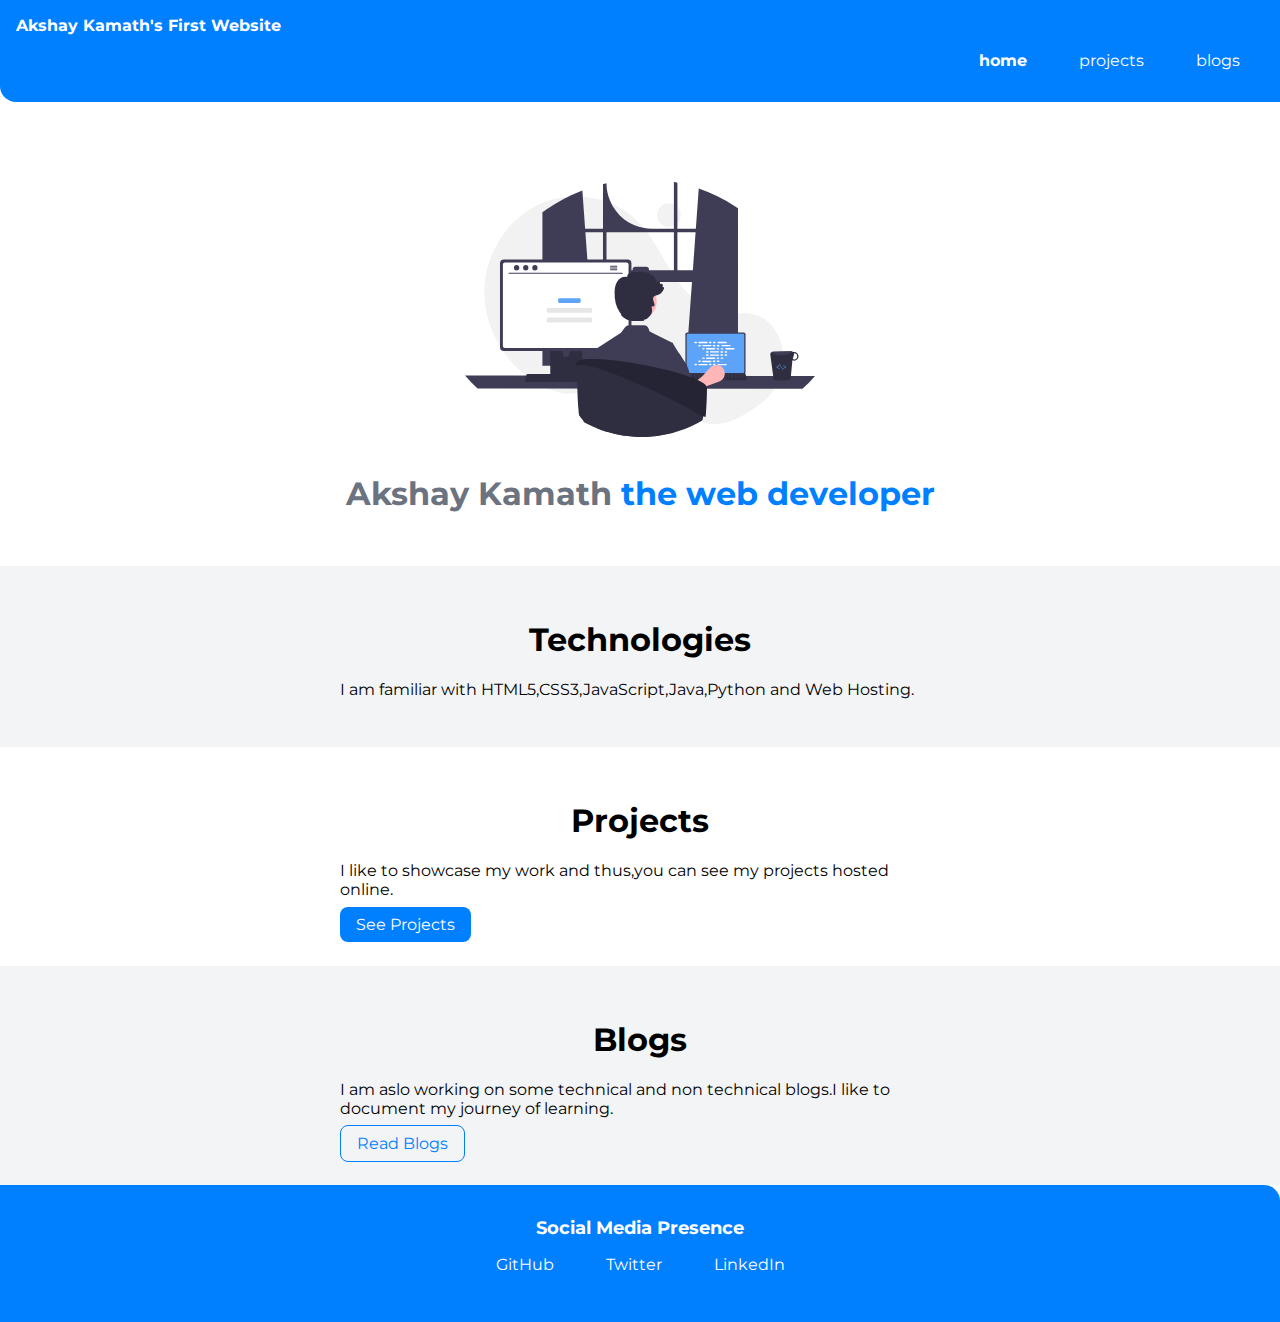
<file: index.html>
<!DOCTYPE html>
<html lang="en">
<head>
    <meta charset="UTF-8">
    <meta http-equiv="X-UA-Compatible" content="IE=edge">
    <meta name="viewport" content="width=device-width, initial-scale=1.0">
    <title>home | akshaykamath</title>
    <link rel="stylesheet" href="styles.css">
</head>
<body>
    <nav class="navigation container">
        <div class="nav-brand">Akshay Kamath's First Website</div>
        <ul class="list-non-bullet nav-pills">
            <li class="list-item-inline">
                <a class="link link-active" href="/">home</a>
            </li>
            <li class="list-item-inline">
                <a class="link"  href="/projects.html">projects</a>
            </li>
            <li class="list-item-inline">
                <a class="link" href="/blogs.html">blogs</a>
            </li>
        </ul>
    </nav>
    <header class="hero">
        <img class="hero-img" src="images/image.svg">
        <h1 class="hero-heading">Akshay Kamath <span class="heading-inverted">the web developer</span></h1>
    </header>
    <section class="section ow">
        <div class="container container-center">
            <h1>Technologies</h1>
            <p>I am familiar with HTML5,CSS3,JavaScript,Java,Python and Web Hosting.</p>
        </div>
    </section>
    <section class="section">
        <div class="container container-center">
            <h1>Projects</h1>
            <p>I like to showcase my work and thus,you can see my projects hosted online.</p>
            <a class ="link link-primary", href="/projects.html">See Projects</a>
        </div>
    </section>

    <section class="section ow">
        <div class="container container-center">
            <h1>Blogs</h1>
            <p>I am aslo working on some technical and non technical blogs.I like to document my journey of learning.</p>
            <a class ="link link-secondary", href="/blogs.html">Read Blogs</a>
        </div>
    </section>

    <footer class="footer container">
        <div class="footer-header">Social Media Presence</div>
        <ul class="social-links list-non-bullet">
            <li class="list-item-inline"><a href="https://github.com/akshaykamath45" class="link">GitHub</a></li>
            <li class="list-item-inline"><a href="https://twitter.com/akshaykamath_45"  class="link">Twitter</a></li>
            <li class="list-item-inline"><a href="https://www.linkedin.com/in/akshaykamath45/"  class="link">LinkedIn</a></li>
        </ul>
    </footer>

    
</body>
</html>
</file>
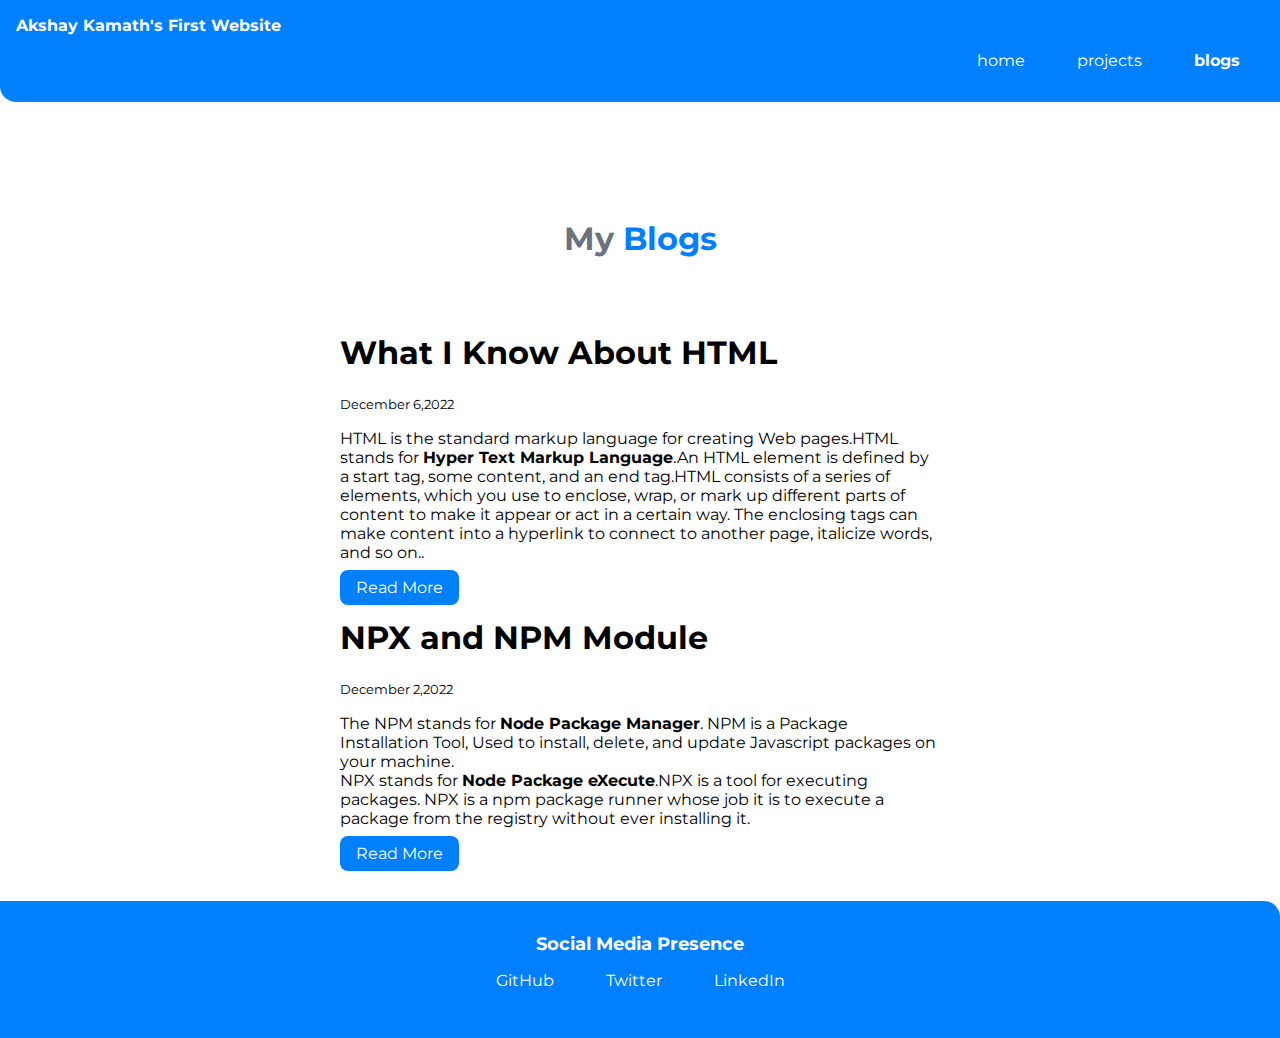
<file: blogs.html>
<!DOCTYPE html>
<html lang="en">
<head>
    <meta charset="UTF-8">
    <meta http-equiv="X-UA-Compatible" content="IE=edge">
    <meta name="viewport" content="width=device-width, initial-scale=1.0">
    <title>Blogs</title>
    <link rel="stylesheet" href="\styles.css">
</head>
<body>
    <nav class="navigation container">
        <div class="nav-brand">Akshay Kamath's First Website</div>
        <ul class="list-non-bullet nav-pills">
            <li class="list-item-inline">
                <a class="link" href="/">home</a>
            </li>
            <li class="list-item-inline">
                <a class="link"  href="/projects.html">projects</a>
            </li>
            <li class="list-item-inline">
                <a class="link link-active" href="/blogs.html">blogs</a>
            </li>
        </ul>
    </nav>
    <header class="hero">
        <h1 class="hero-heading">My<span class="heading-inverted"> Blogs</span></h1>
    </header>
    <li>
        <div class="container container-center">
        <h1>What I Know About HTML</h1>
        <small>December 6,2022</small>
        <p>HTML is the standard markup language for creating Web pages.HTML stands for <strong> Hyper Text Markup Language</strong>.An HTML element is defined by a start tag, some content, and an end tag.HTML consists of a series of elements, which you use to enclose, wrap, or mark up different parts of content to make it appear or act in a certain way. The enclosing tags can make content into a hyperlink to connect to another page, italicize words, and so on..</p>
        <a class="link link-primary"   href="https://akshaykamath.hashnode.dev/introduction-to-html">Read More</a>
        </div>
    </li>
    <li>
        <div class="container container-center">
        <h1>NPX and NPM Module</h1>
        <small>December 2,2022</small>
        <p>The NPM stands for <strong>Node Package Manager</strong>. NPM is a Package Installation Tool, Used to install, delete, and update Javascript packages on your machine.<br>NPX stands for <strong>Node Package eXecute</strong>.NPX is a tool for executing packages. NPX is a npm package runner whose job it is to execute a package from the registry without ever installing it.</p>
        <a class="link link-primary"   href="https://akshaykamath.hashnode.dev/difference-between-npm-and-npx-module">Read More</a>
        </div>
    </li>
    <br>
    <br>
    <footer class="footer container">
        <div class="footer-header">Social Media Presence</div>
        <ul class="social-links list-non-bullet">
            <li class="list-item-inline"><a href="https://github.com/akshaykamath45" class="link">GitHub</a></li>
            <li class="list-item-inline"><a href="https://twitter.com/akshaykamath_45"  class="link">Twitter</a></li>
            <li class="list-item-inline"><a href="https://www.linkedin.com/in/akshaykamath45/"  class="link">LinkedIn</a></li>
        </ul>
    </footer>
</body>
</html>
</file>
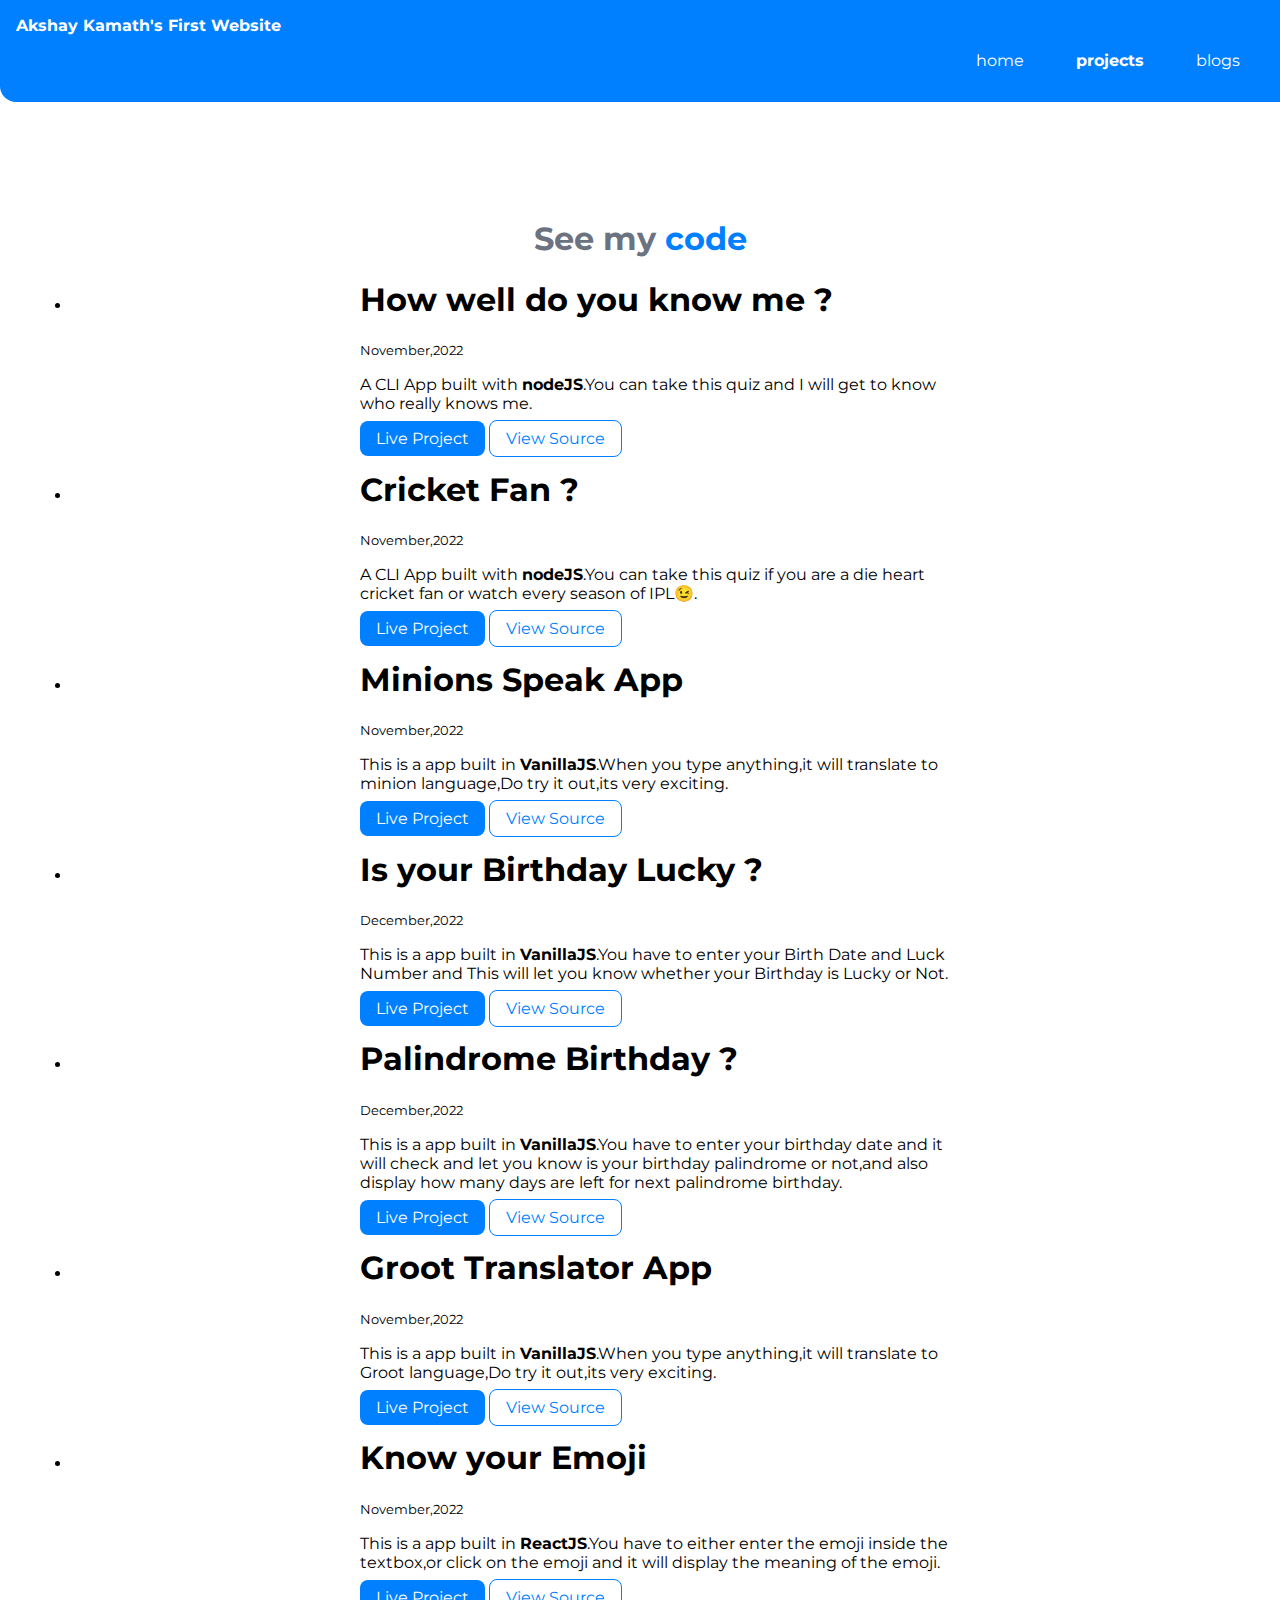
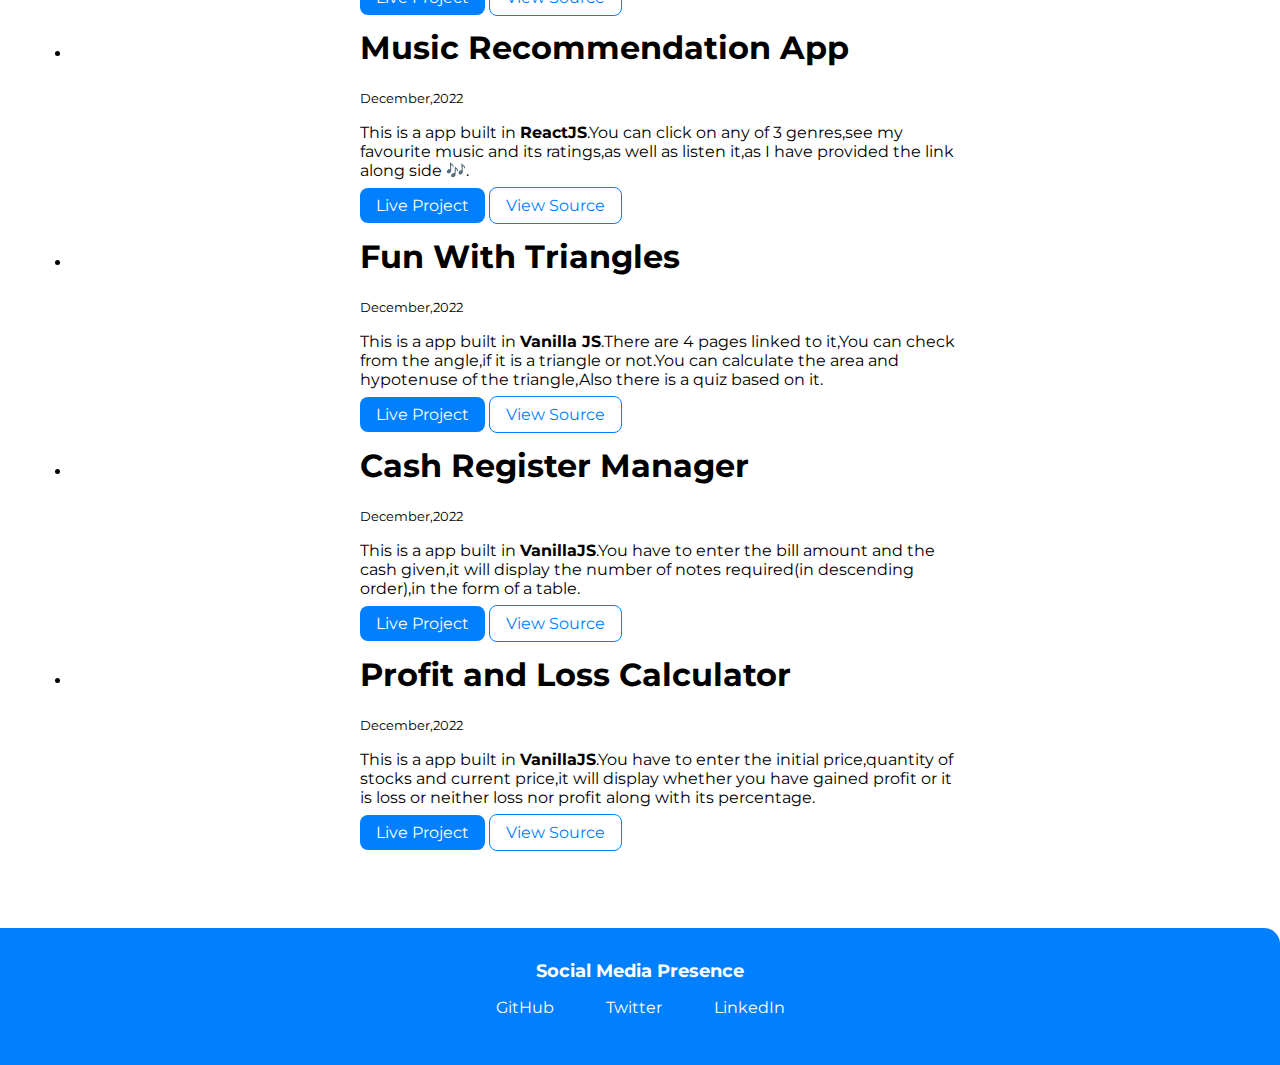
<file: projects.html>
<!DOCTYPE html>
<html lang="en">
<head>
    <meta charset="UTF-8">
    <meta http-equiv="X-UA-Compatible" content="IE=edge">
    <meta name="viewport" content="width=device-width, initial-scale=1.0">
    <title>Projects</title>
    <link rel="stylesheet" href="\styles.css"> 
</head>
<body>
    <nav class="navigation container">
        <div class="nav-brand">Akshay Kamath's First Website</div>
        <ul class="list-non-bullet nav-pills">
            <li class="list-item-inline">
                <a class="link" href="/">home</a>
            </li>
            <li class="list-item-inline">
                <a class="link link-active"  href="/projects.html">projects</a>
            </li>
            <li class="list-item-inline">
                <a class="link" href="/blogs.html">blogs</a>
            </li>
        </ul>
    </nav>
    
    <header class="hero">
        <h1 class="hero-heading">See my <span class="heading-inverted">code</span></h1>
        <ul class="list -non-bullet">
            <li>
                <div class="container container-center">
                <h1>How well do you know me ?</h1>
                <small>November,2022</small>
                <p>A CLI App built with <strong>nodeJS</strong>.You can take this quiz and I will get to know who really knows me.</p>
                <a class="link link-primary"   href="https://replit.com/@AkshayKamath4/markOne?embed=1&output=1">Live Project</a>
                <a class="link link-secondary" href="https://github.com/akshaykamath45/neogcamp-markOne-Do-you-know-me-quiz">View Source</a>
                </div>
            </li>
            <li>
                <div class="container container-center">
                <h1>Cricket Fan ?</h1>
                <small>November,2022</small>
                <p>A CLI App built with <strong>nodeJS</strong>.You can take this quiz if you are a die heart cricket fan or watch every season of IPL😉.</p>
                <a class="link link-primary"   href="https://replit.com/@AkshayKamath4/markTwo?embed=1&output=1">Live Project</a>
                <a class="link link-secondary" href="https://github.com/akshaykamath45/neogcamp-markTwo-IPL-Quiz">View Source</a>
                </div>
            </li>
            <li>
                <div class="container container-center">
                <h1>Minions Speak App</h1>
                <small>November,2022</small>
                <p>This is a app built in <strong>VanillaJS</strong>.When you type anything,it will translate to minion language,Do try it out,its very exciting.</p>
                <a class="link link-primary"   href="https://marksixminionstranslator.netlify.app/">Live Project</a>
                <a class="link link-secondary" href="https://github.com/akshaykamath45/neogcamp-banana-speak">View Source</a>
                </div>
            </li>
            <li>
                <div class="container container-center">
                <h1>Is your Birthday Lucky ?</h1>
                <small>December,2022</small>
                <p>This is a app built in <strong>VanillaJS</strong>.You have to enter your Birth Date and Luck Number and This will let you know whether your Birthday is Lucky or Not.</p>
                <a class="link link-primary"   href="https://mark11isyourbirthdaylucky.netlify.app/">Live Project</a>
                <a class="link link-secondary" href="https://github.com/akshaykamath45/markEleven-Is-your-birthday-lucky">View Source</a>
                </div>
            </li>
            <li>
                <div class="container container-center">
                <h1>Palindrome Birthday ?</h1>
                <small>December,2022</small>
                <p>This is a app built in <strong>VanillaJS</strong>.You have to enter your birthday date  and it will check and let you know is your birthday palindrome or not,and also display how many days are left for next palindrome birthday.</p>
                <a class="link link-primary"   href="https://markthirteenbirthdaypalindrome.netlify.app/">Live Project</a>
                <a class="link link-secondary" href="https://github.com/akshaykamath45/markThirteen-Is-your-birthday-palindrome">View Source</a>
                </div>
            </li>
            <li>
                <div class="container container-center">
                <h1>Groot Translator App</h1>
                <small>November,2022</small>
                <p>This is a app built in <strong>VanillaJS</strong>.When you type anything,it will translate to Groot language,Do try it out,its very exciting.</p>
                <a class="link link-primary"   href="https://marksevengroottranslator.netlify.app/">Live Project</a>
                <a class="link link-secondary" href="https://github.com/akshaykamath45/markSeven-groot-translator">View Source</a>
                </div>
            </li>
            <li>
                <div class="container container-center">
                <h1>Know your Emoji</h1>
                <small>November,2022</small>
                <p>This is a app built in <strong>ReactJS</strong>.You have to either enter the emoji inside the textbox,or click on the emoji and it will  display the meaning of the emoji.</p>
                <a class="link link-primary"   href="https://4bbc4s.csb.app/">Live Project</a>
                <a class="link link-secondary" href="https://github.com/akshaykamath45/markEight-know-your-emoji">View Source</a>
                </div>
            </li>
            <li>
                <div class="container container-center">
                <h1>Music Recommendation App</h1>
                <small>December,2022</small>
                <p>This is a app built in <strong>ReactJS</strong>.You can click on any of 3 genres,see my favourite music and its ratings,as well as listen it,as I have provided the link along side 🎶. </p>
                <a class="link link-primary"   href="https://music-recommendation-app.netlify.app/">Live Project</a>
                <a class="link link-secondary" href="https://github.com/akshaykamath45/markNine-Music-Recommendation-App">View Source</a>
                </div>
            </li>
            <li>
                <div class="container container-center">
                <h1>Fun With Triangles</h1>
                <small>December,2022</small>
                <p>This is a app built in <strong>Vanilla JS</strong>.There are 4 pages linked to it,You can check from the angle,if it is a triangle or not.You can calculate the area and hypotenuse of the triangle,Also there is a quiz based on it.</p>
                <a class="link link-primary"   href="https://marktwelvefunwithtriangles.netlify.app/">Live Project</a>
                <a class="link link-secondary" href="https://github.com/akshaykamath45/markTwelve-fun-with-triangles">View Source</a>
                </div>
            </li>

            
            <li>
                <div class="container container-center">
                <h1>Cash Register Manager</h1>
                <small>December,2022</small>
                <p>This is a app built in <strong>VanillaJS</strong>.You have to  enter the bill amount and the cash given,it will display the number of notes required(in descending order),in the form of a table.</p>
                <a class="link link-primary"   href="https://akshayscashregister.netlify.app/">Live Project</a>
                <a class="link link-secondary" href="https://github.com/akshaykamath45/neogcamp-mark-10-cash-register">View Source</a>
                </div>
            </li>
            <li>
                <div class="container container-center">
                <h1>Profit and Loss Calculator</h1>
                <small>December,2022</small>
                <p>This is a app built in <strong>VanillaJS</strong>.You have to  enter the initial price,quantity of stocks and current price,it will display whether you have gained profit or it is loss or neither loss nor profit along with its percentage.</p>
                <a class="link link-primary"   href="https://markfourteenprofitandlosscalculator.netlify.app/">Live Project</a>
                <a class="link link-secondary" href="https://github.com/akshaykamath45/markFourteen-profit-and-loss-calculator">View Source</a>
                </div>
            </li>
        </ul>
    </header>
    <br><br>
    <footer class="footer container">
        <div class="footer-header">Social Media Presence</div>
        <ul class="social-links list-non-bullet">
            <li class="list-item-inline"><a href="https://github.com/akshaykamath45" class="link">GitHub</a></li>
            <li class="list-item-inline"><a href="https://twitter.com/akshaykamath_45"  class="link">Twitter</a></li>
            <li class="list-item-inline"><a href="https://www.linkedin.com/in/akshaykamath45/"  class="link">LinkedIn</a></li>
        </ul>
    </footer>
</body>
</html>
</file>
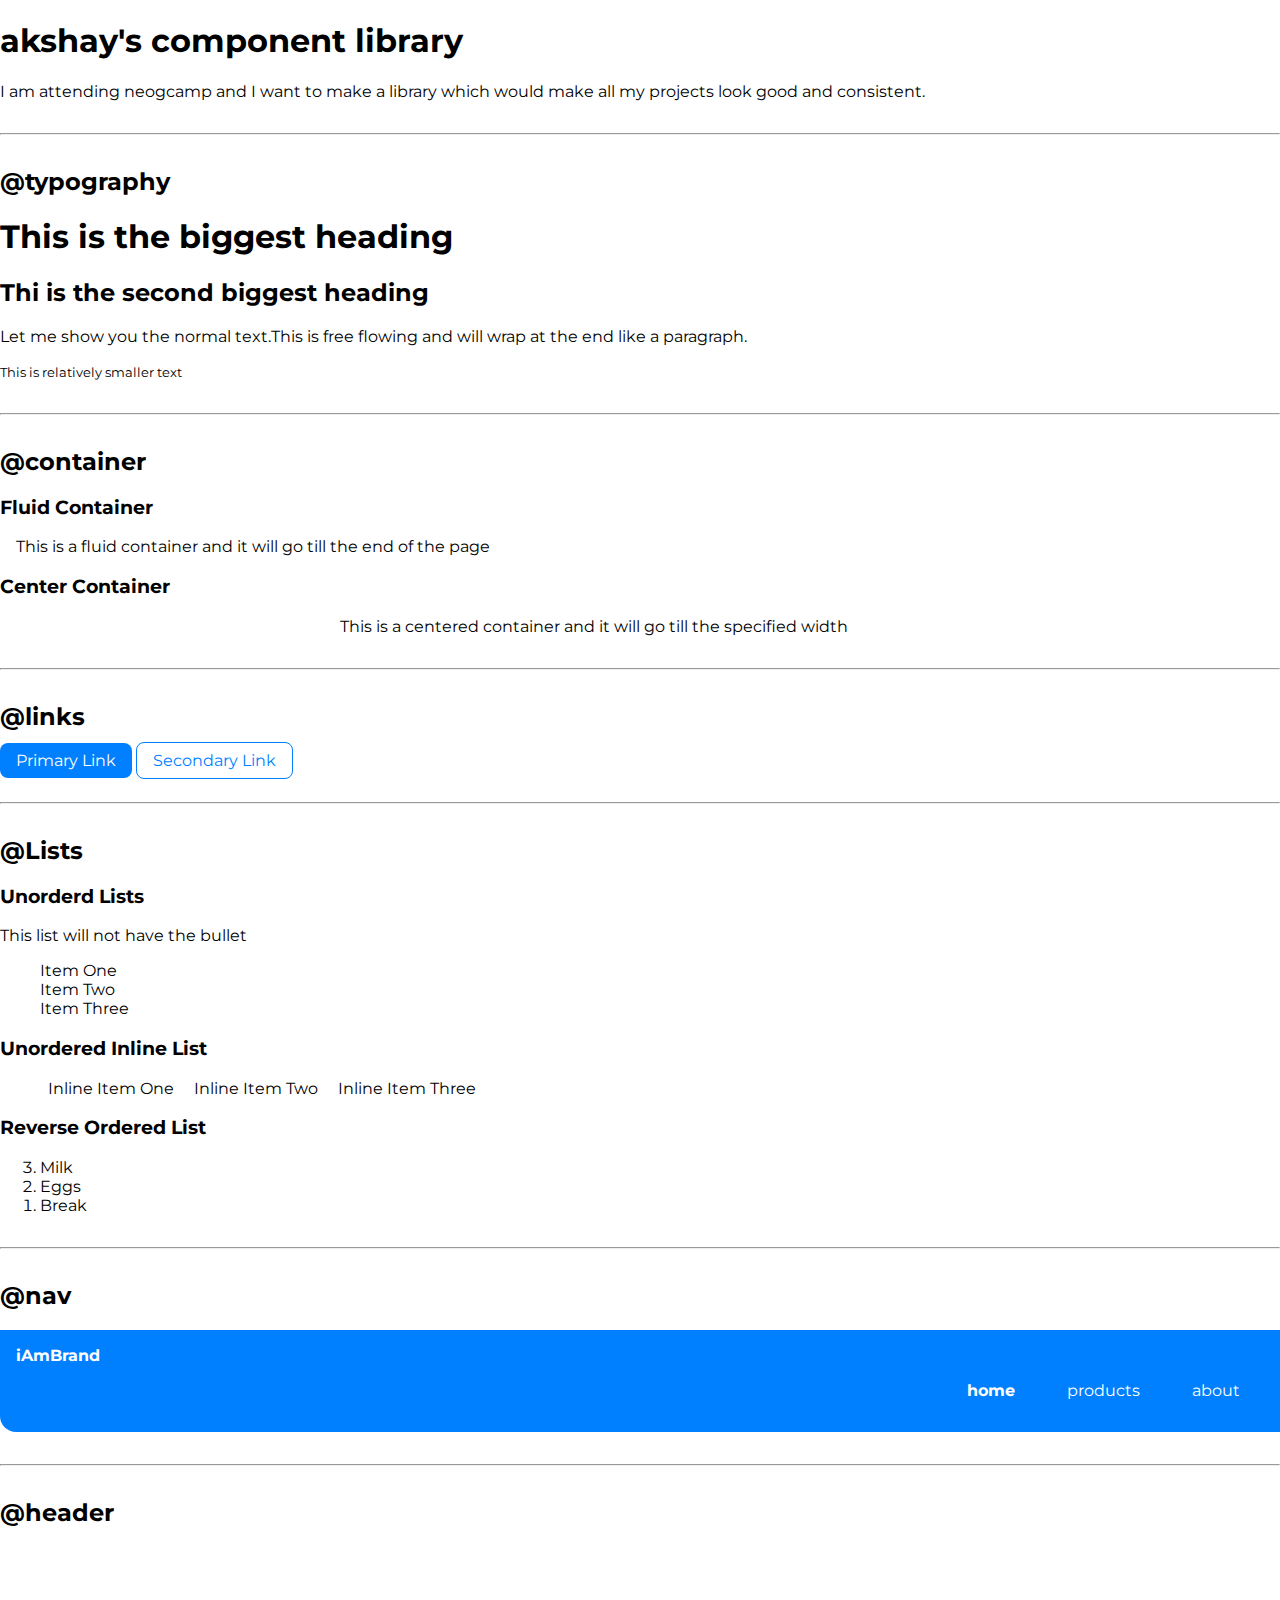
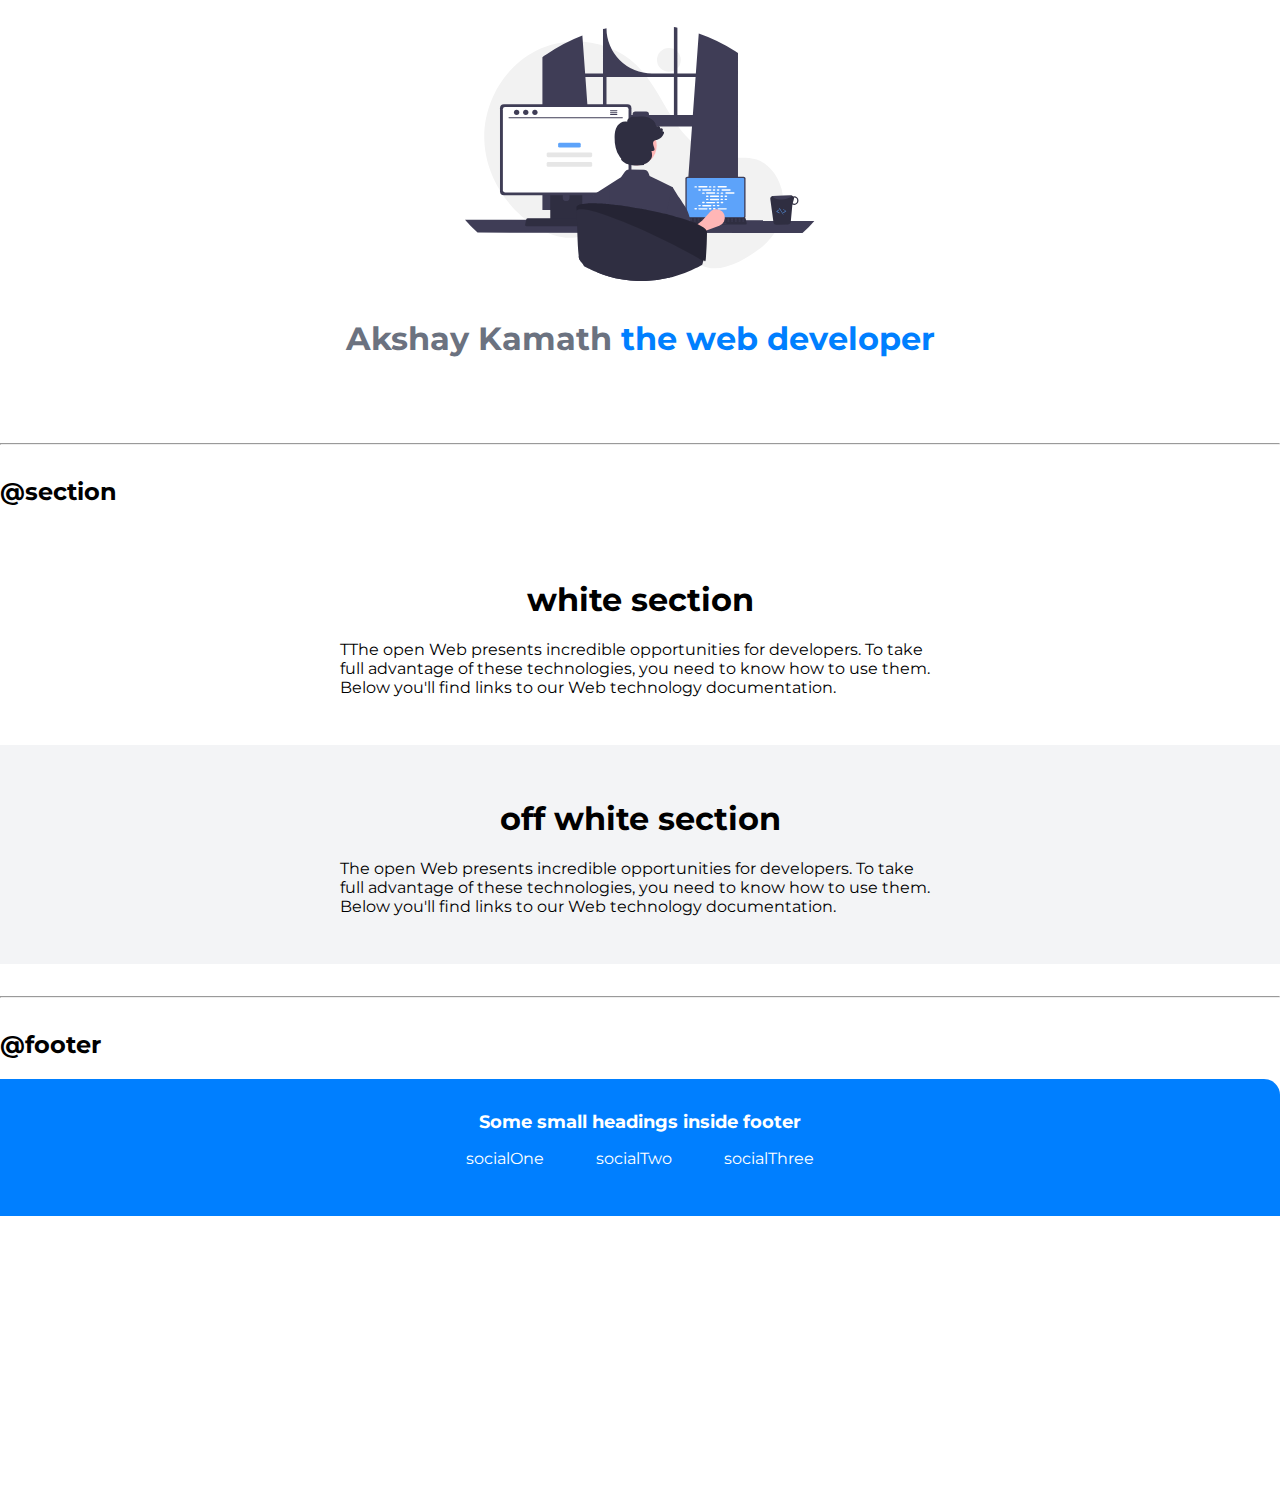
<file: lib/components.html>
<!DOCTYPE html>
<html lang="en">
<head>
    <meta charset="UTF-8">
    <meta http-equiv="X-UA-Compatible" content="IE=edge">
    <meta name="viewport" content="width=device-width, initial-scale=1.0">
    <title>Component Library</title>
 
    <link rel="stylesheet" href="/styles.css">
</head>
<body>
    <h1>akshay's component library</h1>
  
    <p>I am attending neogcamp and I want to make a library which would make all my
        projects look good and consistent.
    </p>
    <hr>
    <h2>@typography</h2>
    <h1>This is the biggest heading</h1>
    <h2>Thi is the second biggest heading</h2>
    <p>Let me show you the normal text.This is free flowing and will wrap at the end 
        like a paragraph.
    </p>
    <small>This is relatively smaller text</small>  
    <hr>

    <h2>@container</h2>
    <h3>Fluid Container</h3> 
    <div class="container container-fluid">This is a fluid container and it will go till the end of the page</div>
    <h3>Center Container</h3> 
    <div class="container container-center">This is a centered container and it will go till the specified width</div>
    <hr>

    <h2>@links</h2>
   <a class ="link link-primary", href="/">Primary Link</a><!--//a is anchor tag -->
   <a class ="link link-secondary",href="/">Secondary Link</a>
   <hr>
   <h2>@Lists</h2>
   <h3>Unorderd Lists</h3>
   <p>This list will not have the bullet</p>
    <ul class="list-non-bullet">
        <li>Item One</li>
        <li>Item Two</li>
        <li>Item Three</li>
    </ul>

    <h3>Unordered Inline List</h3>
    <ul class="list-non-bullet">
        <li class="list-item-inline">Inline Item One</li>
        <li class="list-item-inline">Inline Item Two</li>
        <li class="list-item-inline">Inline Item Three</li>
    </ul>

    <h3>Reverse Ordered List</h3>
    <ol reversed>
        <li>Milk</li>
        <li>Eggs</li>
        <li>Break</li>
    </ol>
    <hr>

    <h2>@nav</h2>
    <nav class="navigation container">
        <div class="nav-brand">iAmBrand</div>
        <ul class="list-non-bullet nav-pills">
            <li class="list-item-inline">
                <a class="link link-active",href="/">home</a>
            </li>
            <li class="list-item-inline">
                <a class="link", href="/">products</a>
            </li>
            <li class="list-item-inline">
                <a class="link",href="/">about</a>
            </li>
        </ul>
    </nav>
    <hr>
    <h2>@header</h2>
    <header class="hero">
        <img class="hero-img" src="/images/image.svg">
        <h1 class="hero-heading">Akshay Kamath <span class="heading-inverted">the web developer</span></h1>
    </header>
    <hr>

    <h2>@section</h2>
    <section class="section">
         <div class="container container-center">
            <h1>white section</h1>
            <p>TThe open Web presents incredible opportunities for developers. To take full advantage of these technologies, you need to know how to use them. Below you'll find links to our Web technology documentation.</p>
         </div>
        
    </section>
    <section class="section ow">
        <div class="container container-center">
            <h1>off white section</h1>
            <p>The open Web presents incredible opportunities for developers. To take full advantage of these technologies, you need to know how to use them. Below you'll find links to our Web technology documentation.</p>
        </div>
        
    </section>
    <hr>

    <h2>@footer</h2>
    <footer class="footer container">
        <div class="footer-header">Some small headings inside footer</div>
        <ul class="social-links list-non-bullet">
            <li class="list-item-inline"><a href="/" class="link">socialOne</a></li>
            <li class="list-item-inline"><a href="/"  class="link">socialTwo</a></li>
            <li class="list-item-inline"><a href="/"  class="link">socialThree</a></li>
        </ul>
    </footer>
    <div style ="height: 30vh;"></div>
</body>
</html>
</file>
<file: styles.css>
@import url('https://fonts.googleapis.com/css2?family=Montserrat&display=swap');

:root{
    --primary-color:#007FFF;
    --dark-gray:#6B7280;
    --off-white:#F3F4F6;
}
body{
    font-family: 
    'Montserrat',
     sans-serif;
     display: block;
     margin:0;
     /* display: flex;
    flex-direction: column;
    max-width: fit-content;
    margin: 0 auto;
    height:100vh; */
}
hr{
    margin:2rem 0rem;
}

/**Container**/
.container{
    padding:0rem 1rem;/**Paddin:TRBL,Top Right Bottom Left**/
}

.container-center{
    max-width: 600px;
    margin:auto
}


/**Links**/
.link{
    text-decoration: none;
    padding:0.5rem 1rem;
}
.link-primary{
    background-color: var(--primary-color);
    border-radius: 0.5rem;
    color: white;
}
.link-secondary{
    color:var(--primary-color);
    border-radius:0.5rem;
    border:1px solid var(--primary-color);
}
/**Look into BEM Name Convention for CSS**/

/**Lists**/

.list-non-bullet{
    list-style:none;
}
.list-item-inline{
    display:inline;
    padding: 0rem 0.5rem;
}
.navigation{
    background-color: var(--primary-color);
    color:white;
    padding: 1rem;
    border-bottom-left-radius: 1rem;
}

.navigation .nav-brand{
    font-weight: bold;
    
}

.navigation .nav-pills{
    text-align: right;
}

.navigation .link{
    color:white;
}

.navigation .link-active{
    font-weight: bold;
}

/**Header**/

.hero{
    padding: 2rem;
    padding-top: 5rem;
}

.hero .hero-img{
    max-width: 350px;
    display: block;
    margin:auto;
}

.hero .hero-heading{
    text-align: center;
    padding-top: 1rem;
    color:var(--dark-gray);
}

.hero .hero-heading .heading-inverted{
    color:var(--primary-color);
}


/**sections*/
.section{
    padding:2rem;
}
.section h1{
    text-align: center;
    
}
.ow{
    background-color: var(--off-white);
}


/**footers*/
.footer{
    background-color: var(--primary-color);
    padding: 2rem 1rem;
    text-align: center;
    color: white;
    border-top-right-radius: 1rem;
}

.footer .link{
    color: white;
}

.footer .footer-header{
    font-weight: bold;
    font-size: large;
}

.footer ul{
    padding-inline-start: 0px;
}

@media(max-width:768px){
    html{
        font-size:45%;
    }
}
@media(max-width:998px){
    html{
        font-size: 55%;
    }
}
</file>
